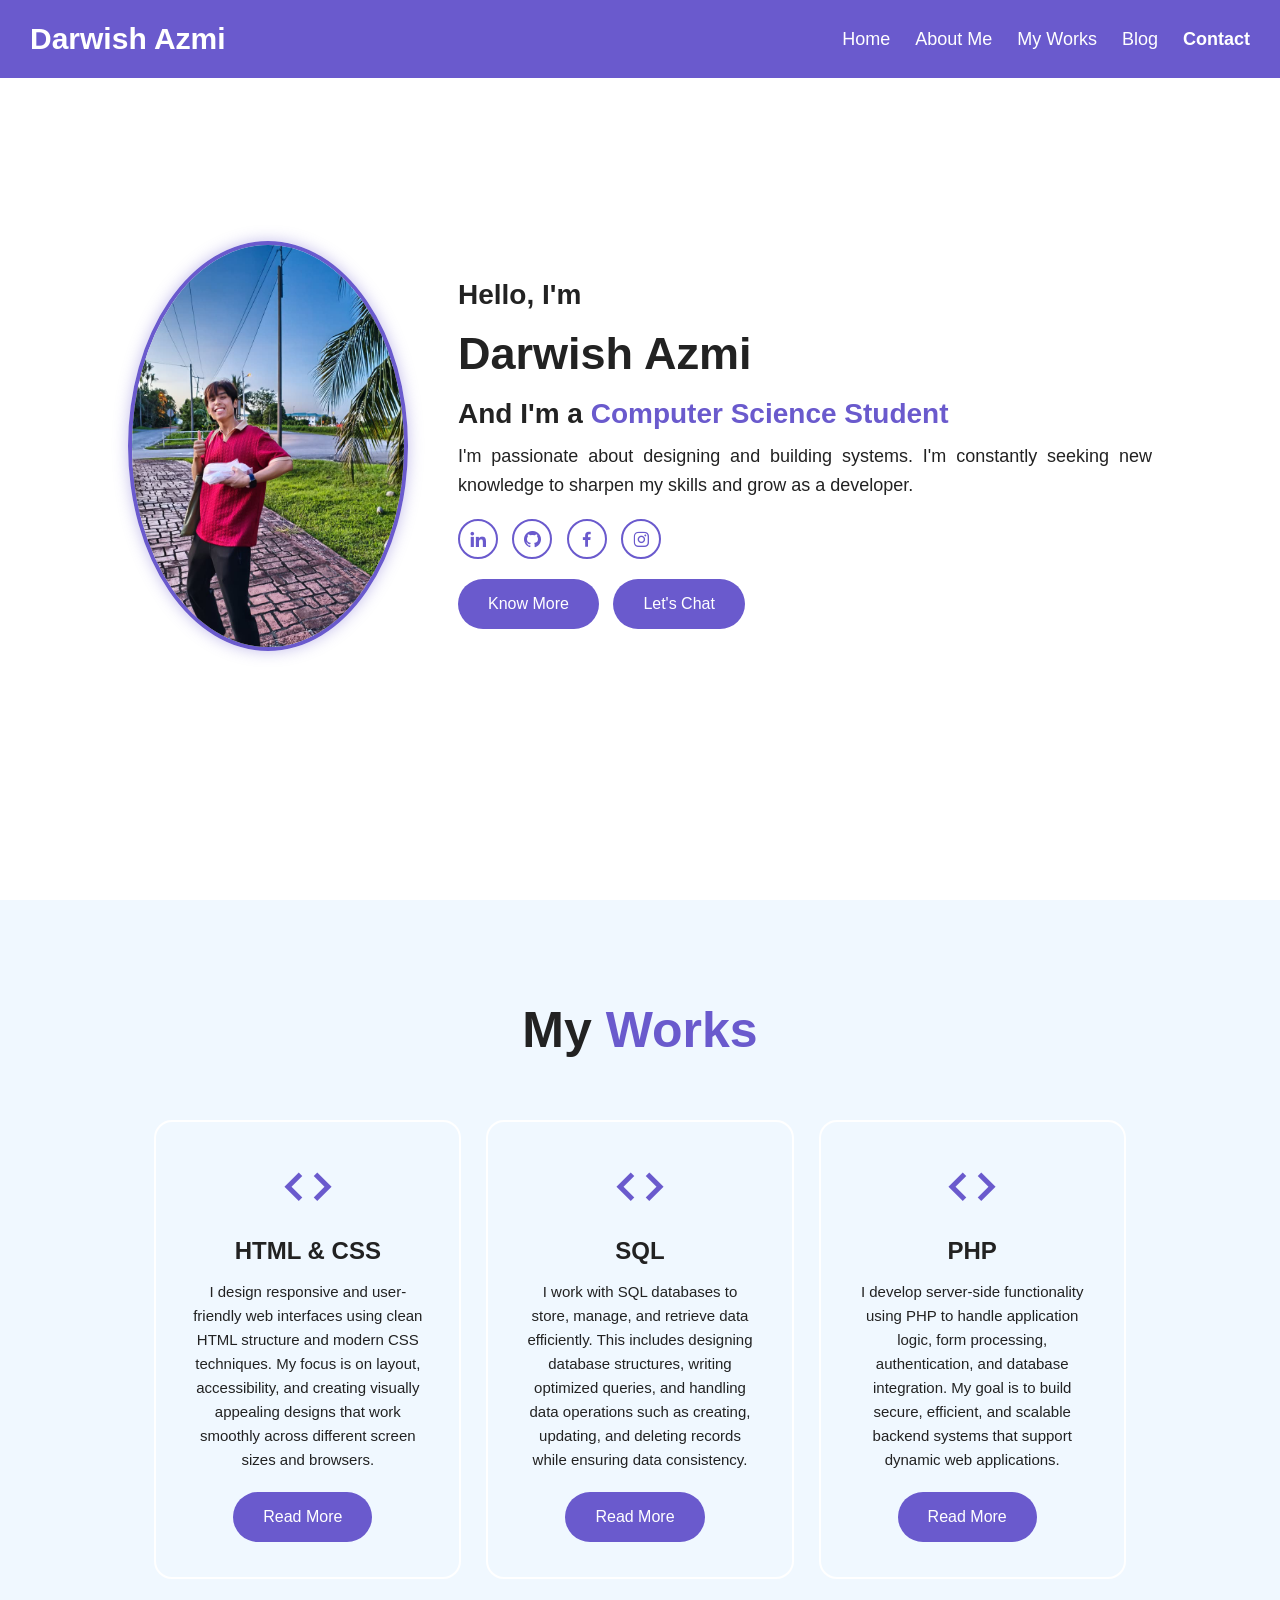
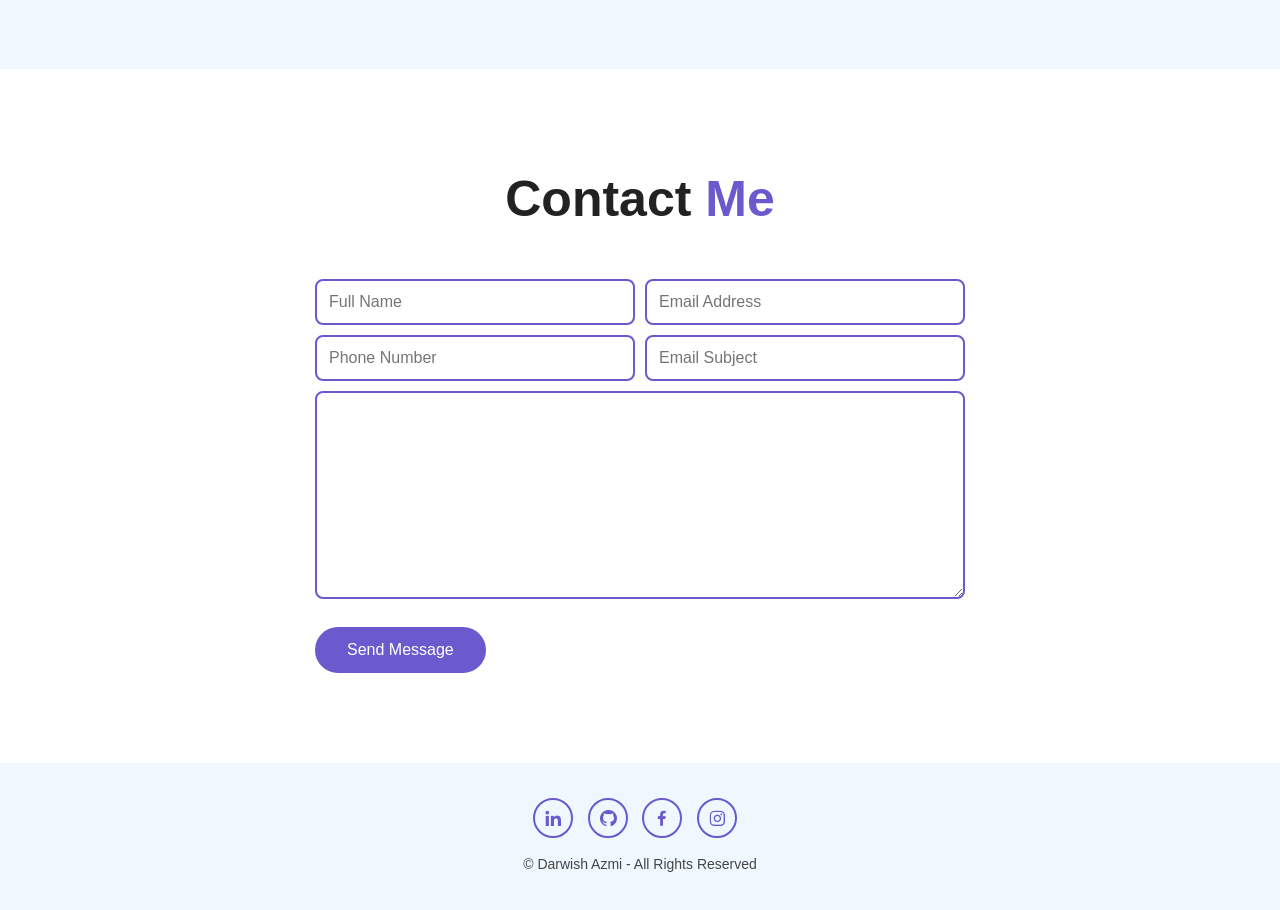
<file: AboutMe/index.html>
<!DOCTYPE html>
<html lang="en">

<head>
    <meta charset="UTF-8">
    <meta name="viewport" content="width=device-width, initial-scale=1.0">
    <link href="https://unpkg.com/boxicons@2.1.4/css/boxicons.min.css" rel="stylesheet">
    <link rel="stylesheet" href="style.css">
    <title> Darwish Azmi - Portfolio</title>
</head>

<body>
    <header class="header">
        <a href="#home" class="logo">Darwish Azmi</a>
        <i class='bx bx-menu' id="menu-icon"></i>
        <nav class="navbar">
            <a href="index.html" class="active">Home</a>
            <div class="dropdown">
                <a href="aboutme.html">About Me</a>
                <div class="dropdown-menu">
                    <a href="aboutme.html#skills">Skills</a>
                    <a href="aboutme.html#experience">Experience</a>
                    <a href="aboutme.html#education">Education</a>
                </div>
            </div>
            <a href="index.html#works">My Works</a>
            <a href="blog.html">Blog</a>
            <a href="index.html#contact">Contact</a>
        </nav>
    </header>
    <section id="home" class="home">
        <div class="home-img">
            <img src="WhatsApp Image 2026-01-18 at 20.19.55 (1).jpeg" widt="300">
        </div>
        <div class="home-content">
            <h3>Hello, I'm</h3>
            <h1>Darwish Azmi</h1>
            <h3>
                And I'm a <span class="sub_header">Computer Science Student</span>
            </h3>
            <p>I'm passionate about designing and building systems. I'm constantly seeking new knowledge to sharpen my
                skills and grow as a developer.
            </p>
            <div class="social-media">
                <a href="https://www.linkedin.com/in/muhd-darwish-3bb5243a2/"><i class='bx bxl-linkedin'></i>
                </a>
                <a href="https://github.com/muhddarwish031-cmd"><i class='bx  bxl-github'></i></a>
                <a href="https://facebook.com/darwish.azmi"><i class='bx bxl-facebook'></i></a>
                <a href="https://www.instagram.com/krz_drwsh"><i class='bx bxl-instagram'></i></a>
            </div>
            <a href="about.html" class="btn">Know More</a>
            <a href="#contact" class="btn">Let's Chat</a>
        </div>
    </section>
    <section id="works" class="works">
        <h2 class="heading">My <span>Works</span> </h2>
        <div class="works-container">
            <div class="works-box">
                <I class='bx bx-code'></i>
                <h3>HTML & CSS</h3>
                <p>I design responsive and user-friendly web interfaces using clean HTML
                    structure and modern CSS techniques. My focus is on layout, accessibility,
                    and creating visually appealing designs that work smoothly across
                    different screen sizes and browsers.
                </p>
                <a href="#" class="btn">Read More</a>
            </div>
            <div class="works-box">
                <I class='bx bx-code'></i>
                <h3>SQL</h3>
                <p>I work with SQL databases to store, manage, and retrieve data efficiently.
                    This includes designing database structures, writing optimized queries,
                    and handling data operations such as creating, updating, and deleting
                    records while ensuring data consistency.
                </p>
                <a href="#" class="btn">Read More</a>
            </div>
            <div class="works-box">
                <I class="bx bx-code"></i>
                <h3>PHP</h3>
                <p>I develop server-side functionality using PHP to handle application logic,
                    form processing, authentication, and database integration. My goal is to
                    build secure, efficient, and scalable backend systems that support dynamic
                    web applications.
                </p>
                <a href="#" class="btn">Read More</a>
            </div>
        </div>
    </section>
    <section id="contact" class="contact">
        <h2 class="heading">Contact <span>Me</span></h2>
        <form action="#">
            <div class="input-box">
                <input type="text" name="name" placeholder="Full Name">
                <input type="email" name="email" placeholder="Email Address">
            </div>
            <div class="input-box">
                <input type="number" name="number" placeholder="Phone Number">
                <input type="text" name="subject" placeholder="Email Subject">
            </div>
            <textarea name="message" id="" cols="30" rows="10" placeholder="Your Message">
            </textarea>
            <input type="submit" value="Send Message" class="btn">
        </form>
    </section>
    <footer class="footer">
        <div class="social">
            <a href="https://www.linkedin.com/in/muhd-darwish-3bb5243a2/"><i class='bx bxl-linkedin'></i></a>
            <a href="https://github.com/muhddarwish031-cmd"><i class='bx  bxl-github'></i></a>
            <a href="https://facebook.com/darwish.azmi"><i class='bx bxl-facebook'></i></a>
            <a href="https://www.instagram.com/krz_drwsh"><i class='bx bxl-instagram'></i></a>
        </div>
        <p class="copyright">
            © Darwish Azmi - All Rights Reserved
        </p>
    </footer>
    <script src = "./script.js"></script> 
</body>
</body>

</html>
</file>
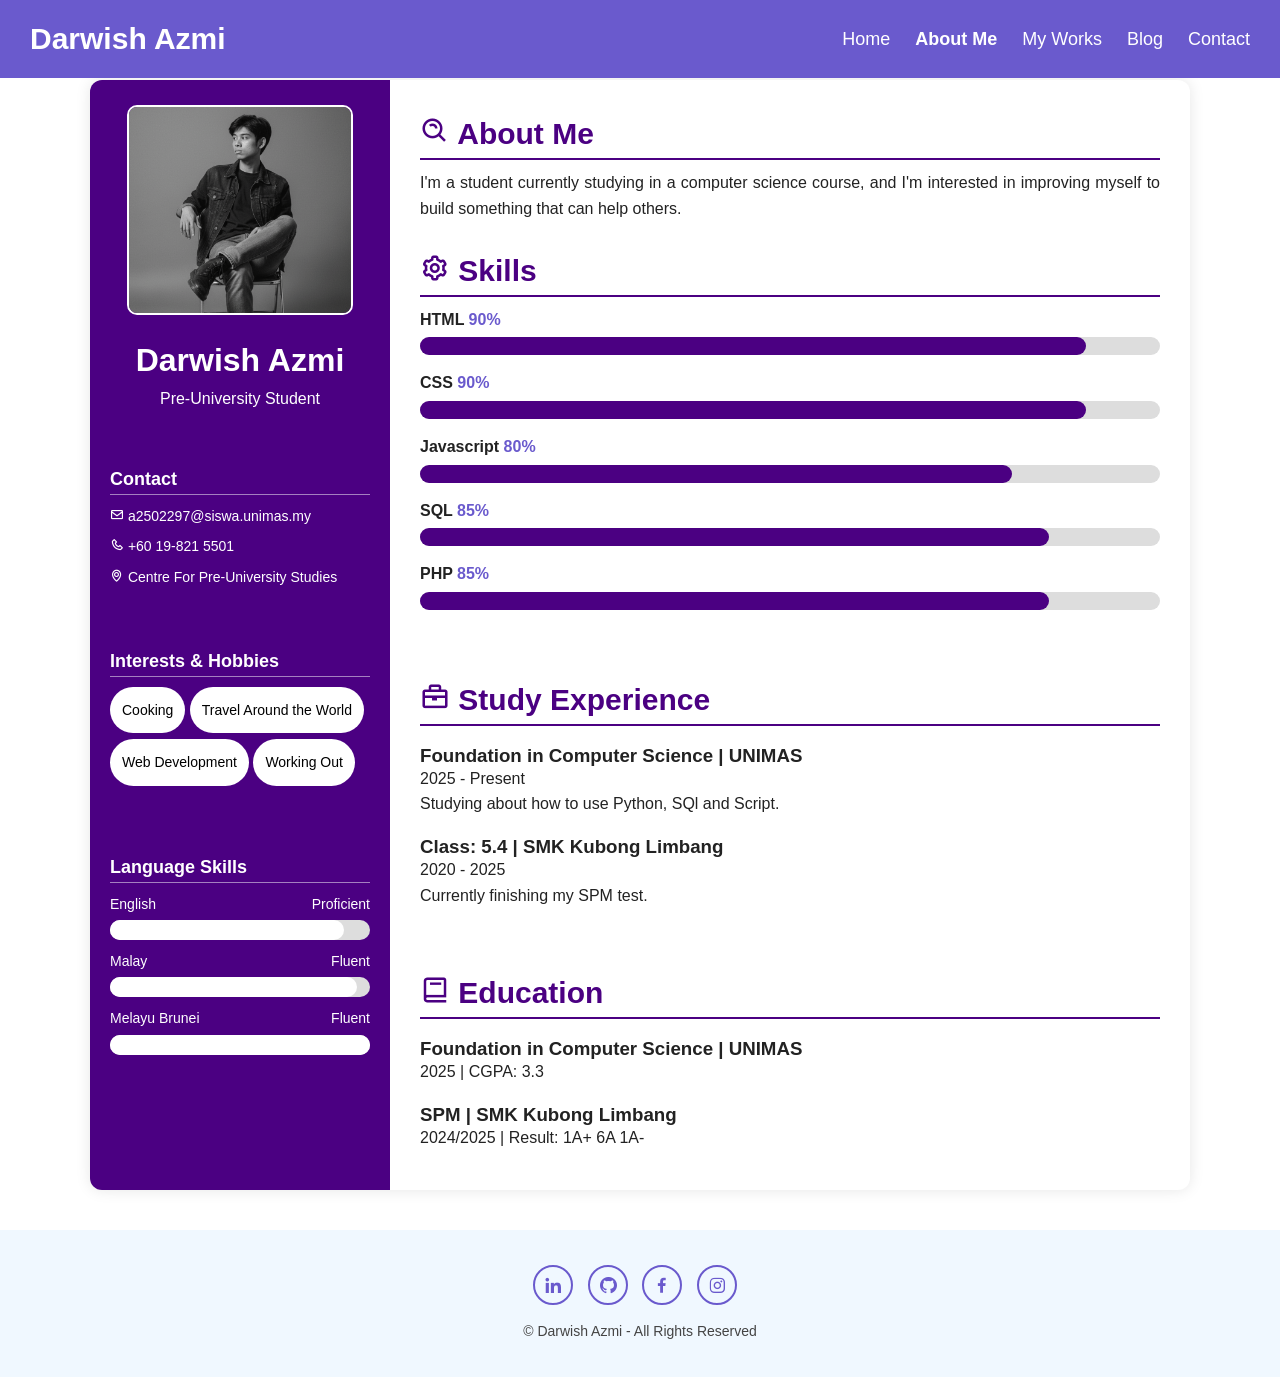
<file: AboutMe/aboutme.html>
<!doctype html>
<html lang="en">

<head>
	<meta charset="UTF-8" />
	<meta name="viewport" content="width=device-width, initial-scale=1.0" />
	<link href="https://unpkg.com/boxicons@2.1.4/css/boxicons.min.css" rel="stylesheet" />
	<link rel="stylesheet" href="style.css">
	<title>Darwish Azmi - Portfolio</title>
</head>

<body>
	<header class="header">
		<a href="#home" class="logo">Darwish Azmi</a>
		<i class="bx bx-menu" id="menu-icon"></i>
		<nav class="navbar">
			<a href="index.html" class="active">Home</a>
			<div class="dropdown">
				<a href="aboutme.html">About Me</a>
				<div class="dropdown-menu">
					<a href="#skills">Skills</a>
					<a href="#experience">Experience</a>
					<a href="#education">Education</a>
				</div>
			</div>
			<a href="index.html#works">My Works</a>
			<a href="blog.html">Blog</a>
			<a href="index.html#contact">Contact</a>
		</nav>
	</header>

	<div class="cv-container">
		<!-- Sidebar -->

		<div class="sidebar">
			<img src="Gemini_Generated_Image_esjr7wesjr7wesjr.png" width="300" />
			<h1>Darwish Azmi</h1>
			<h3>Pre-University Student</h3>
			<br /><br />
			<div class="contact-info">
				<h2>Contact</h2>
				<p><i class="bx bx-envelope"></i> a2502297@siswa.unimas.my</p>
				<p><i class="bx bx-phone"></i> +60 19-821 5501</p>
				<p><i class="bx bx-map"></i> Centre For Pre-University Studies</p>
			</div>
			<br /><br />

			<div class="interest">
				<h2>Interests & Hobbies</h2>
				<ul>
					<li>Cooking</li>
					<li>Travel Around the World</li>
					<li>Web Development</li>
					<li>Working Out</li>
				</ul>
			</div>
			<br /><br />

			<div class="language-sidebar">
				<h2>Language Skills</h2>

				<div class="lang-item">
					<div class="lang-label">
						<span>English</span>
						<span>Proficient</span>
					</div>
					<div class="lang-bar">
						<div class="lang-fill english"></div>
					</div>
				</div>

				<div class="lang-item">
					<div class="lang-label">
						<span>Malay</span>
						<span>Fluent</span>
					</div>
					<div class="lang-bar">
						<div class="lang-fill malay"></div>
					</div>
				</div>

				<div class="lang-item">
					<div class="lang-label">
						<span>Melayu Brunei</span>
						<span>Fluent</span>
					</div>
					<div class="lang-bar">
						<div class="lang-fill melayu brunei"></div>
					</div>
				</div>
			</div>
		</div>


		<!-- Main Content -->
		<div class="main-content">
			<section id="about">
				<h2><i class="bx bx-search-alt"></i> About Me</h2>
				<p>
					I'm a student currently studying in a computer science course, and
					I'm interested in improving myself to build something that can help
					others.
				</p>
			</section>
			<br />

			<section id="skills">
				<h2><i class="bx bx-cog"></i> Skills</h2>

				<div class="skills-bar">
					<div class="skill">
						<div class="skill-label">HTML <span>90%</span></div>
						<div class="skill-bar">
							<div class="skill-fill html"></div>
						</div>
					</div>

					<div class="skill">
						<div class="skill-label">CSS <span>90%</span></div>
						<div class="skill-bar">
							<div class="skill-fill css"></div>
						</div>
					</div>

					<div class="skill">
						<div class="skill-label">Javascript <span>80%</span></div>
						<div class="skill-bar">
							<div class="skill-fill js"></div>
						</div>
					</div>

					<div class="skill">
						<div class="skill-label">SQL <span>85%</span></div>
						<div class="skill-bar">
							<div class="skill-fill sql"></div>
						</div>
					</div>

					<div class="skill">
						<div class="skill-label">PHP <span>85%</span></div>
						<div class="skill-bar">
							<div class="skill-fill php"></div>
						</div>
					</div>
				</div>
			</section>
			<br /><br />

			<section id="experience">
				<h2><i class="bx bx-briefcase"></i> Study Experience</h2>
				<h3>Foundation in Computer Science | UNIMAS</h3>
				<p>2025 - Present</p>
				<p>Studying about how to use Python, SQl and Script.</p>

				<hr />

				<h3>Class: 5.4 | SMK Kubong Limbang</h3>
				<p>2020 - 2025</p>
				<p>Currently finishing my SPM test.</p>
			</section>
			<br /><br />

			<section id="education">
				<h2><i class="bx bx-book"></i> Education</h2>
				<h3>Foundation in Computer Science | UNIMAS</h3>
				<p>2025 | CGPA: 3.3</p>
				<hr>
				<h3>SPM | SMK Kubong Limbang</h3>
				<p>2024/2025 | Result: 1A+ 6A 1A-</p>
			</section>
		</div>
	</div>

	<footer class="footer">
		<div class="social">
			<a href="https://www.linkedin.com/in/muhd-darwish-3bb5243a2/"><i class="bx bxl-linkedin"></i></a>
			<a href="https://github.com/muhddarwish031-cmd"><i class="bx bxl-github"></i></a>
			<a href="https://facebook.com/darwish.azmi"><i class="bx bxl-facebook"></i></a>
			<a href="https://www.instagram.com/krz_drwsh"><i class="bx bxl-instagram"></i></a>
		</div>
		<p class="copyright">© Darwish Azmi - All Rights Reserved</p>
	</footer> 
	<script src = "./script.js"></script>
</body>

</html>
</file>
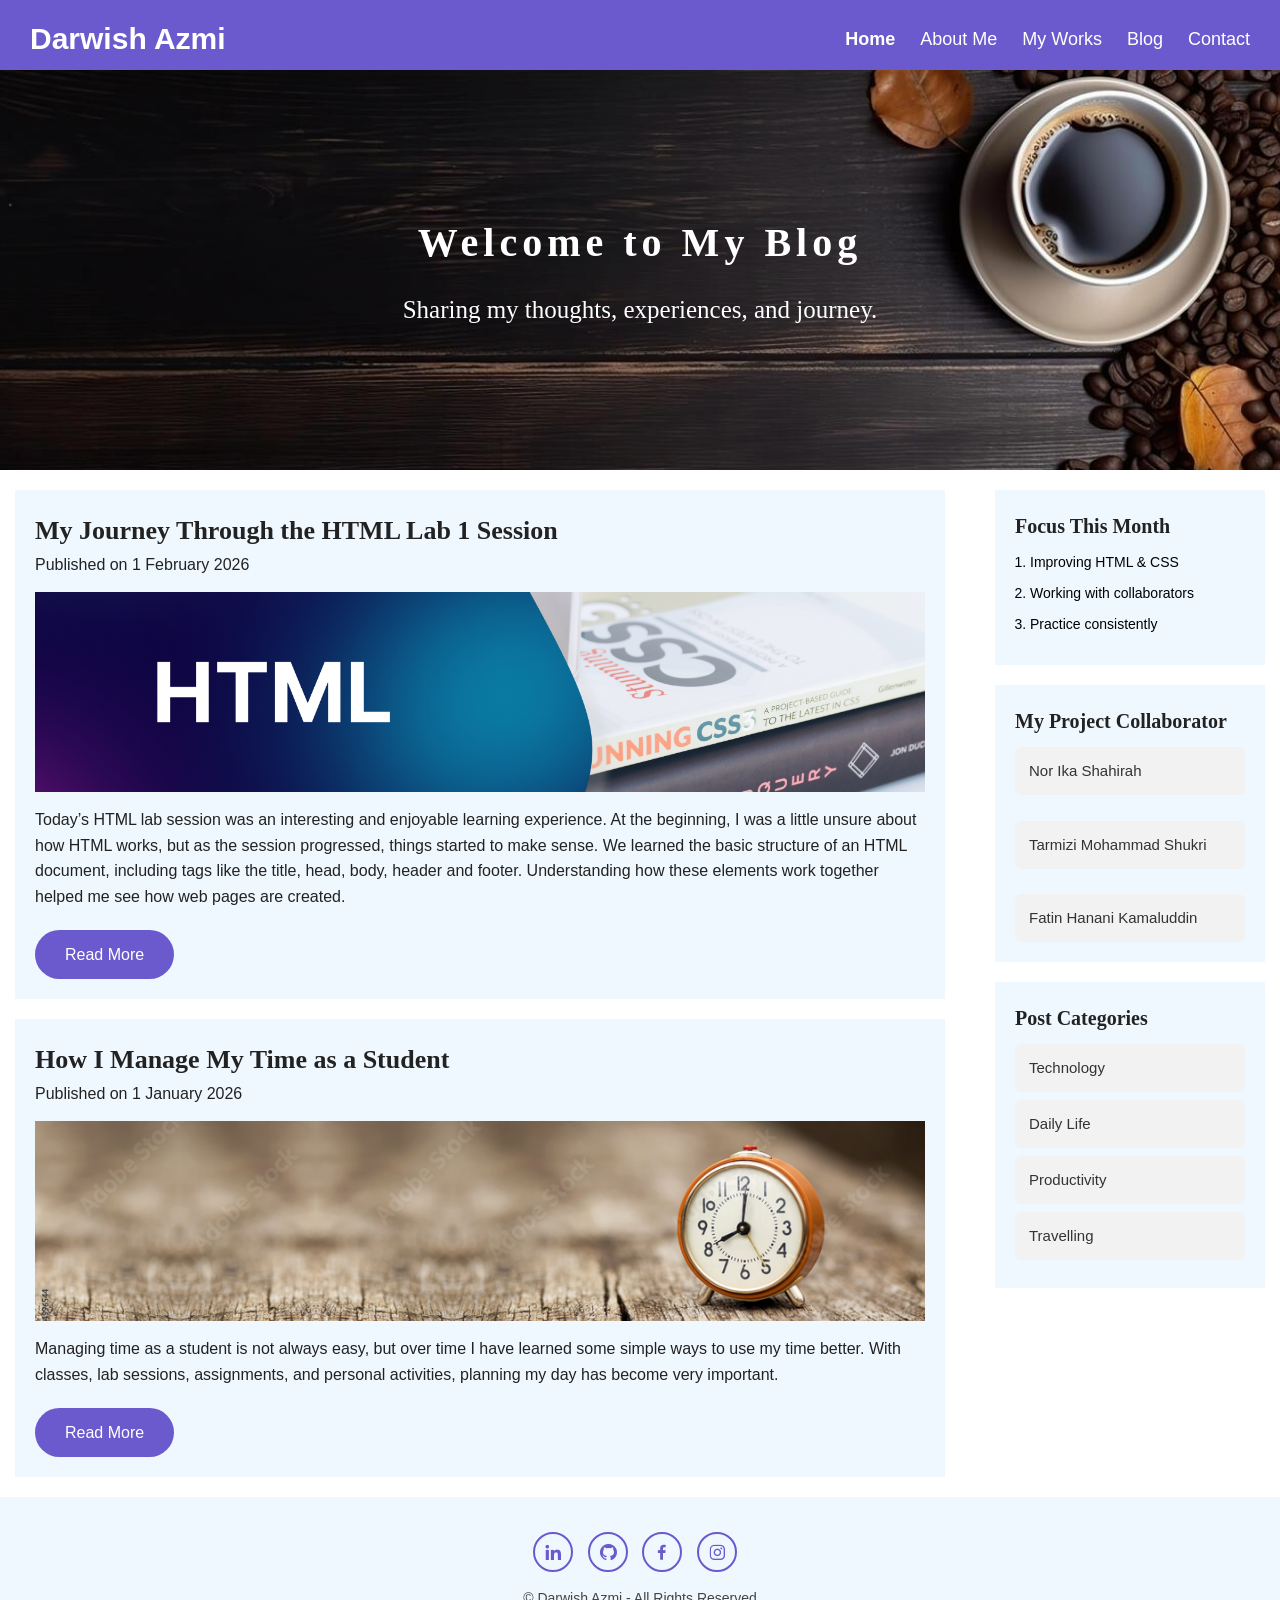
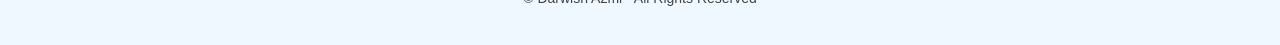
<file: AboutMe/blog.html>
<!DOCTYPE html>
<html lang="en">

<head>
    <meta charset="UTF-8">
    <meta name="viewport" content="width=device-width, initial-scale=1.0">
    <link href='https://unpkg.com/boxicons@2.1.4/css/boxicons.min.css' rel='stylesheet'>
    <link rel="stylesheet" href="style.css" />
    <link rel="stylesheet" href="blog-style.css">
    <title>Darwish Azmi - Portfolio</title>
</head>

<body>
    <header class="header">
        <a href="#home" class="logo">Darwish Azmi</a>
        <i class="bx bx-menu" id="menu-icon"></i>
        <nav class="navbar">
            <a href="index.html" class="active">Home</a>
            <div class="dropdown">
                <a href="aboutme.html">About Me</a>
                <div class="dropdown-menu">
                    <a href="#skills">Skills</a>
                    <a href="#experience">Experience</a>
                    <a href="#education">Education</a>
                </div>
            </div>
            <a href="index.html#works">My Works</a>
            <a href="blog.html">Blog</a>
            <a href="index.html#contact">Contact</a>
        </nav>
    </header>
    <!-- HEADER SECTION WITH HERO IMAGE BANNER-->
    <header class="image-header">
        <img src="coffee_banner.jpg" alt="Banner Hero Image" class="header-hero">
        <h1>Welcome to My Blog</h1>
        <p>Sharing my thoughts, experiences, and journey.</p>
    </header>
    <div class="row">
        <!-- BLOG COLUMN LEFT SIDE-->
        <div class="leftcolumn">
            <div class="card">
                <h2>My Journey Through the HTML Lab 1 Session</h2> <!--TITLE HEADING-->
                <h5>Published on 1 February 2026</h5>
                <div class="left-blog-img">
                    <img src="html.png" alt="Blog image 1">
                </div>
                <p>
                    Today’s HTML lab session was an interesting and enjoyable learning experience.
                    At the beginning, I was a little unsure about how HTML works, but as the session
                    progressed, things started to make sense. We learned the basic structure of an
                    HTML document, including tags like the title, head, body, header and footer.
                    Understanding how these elements work together helped me see how web pages are
                    created.
                </p>
                <a href="post.html" class="btn">Read More</a>
            </div>
            <div class="card">
                <h2>How I Manage My Time as a Student</h2>
                <h5>Published on 1 January 2026</h5>
                <div class="left-blog-img">
                    <img src="jam.jpg" alt="Blog image 2">
                </div>
                <p>
                    Managing time as a student is not always easy, but over time I have learned
                    some simple ways to use my time better. With classes, lab sessions, assignments,
                    and personal activities, planning my day has become very important.
                </p>
                <a href="post.html" class="btn">Read More</a>
            </div>
        </div>

        <!-- BLOG CONTENT RIGHT SIDE -->
        <div class="rightcolumn">
            <div class="card">
                <h3>Focus This Month</h3>
                <ol class="focus-list">
                    <li>Improving HTML & CSS</li>
                    <li>Working with collaborators</li>
                    <li>Practice consistently</li>
                </ol>
            </div>
    
            <div class="card">
                <h3>My Project Collaborator</h3>
                <div class="collaborator">
                    <a href="https://expert.unimas.my/profile/3035">Nor Ika Shahirah</a>
                </div><br>
    
                <div class="collaborator">
                    <a href="https://expert.unimas.my/profile/2826">Tarmizi Mohammad Shukri</a>
                </div><br>
    
                <div class="collaborator">
                    <a href="https://expert.unimas.my/profile/3051">Fatin Hanani Kamaluddin</a>
                </div>
            </div>
            <div class="card">
                <h3>Post Categories</h3>
                <div class="post-category">
                    <ul class="category-list">
                        <li><a href="#">Technology</a></li>
                        <li><a href="#">Daily Life</a></li>
                        <li><a href="#">Productivity</a></li>
                        <li><a href="#">Travelling</a></li>
                    </ul>
                </div>
            </div>
        </div>
    </div>
    <footer class="footer">
        <div class="social">
            <a href="https://www.linkedin.com/in/muhd-darwish-3bb5243a2/"><i class="bx bxl-linkedin"></i></a>
            <a href="https://github.com/muhddarwish031-cmd"><i class="bx bxl-github"></i></a>
            <a href="https://facebook.com/darwish.azmi"><i class="bx bxl-facebook"></i></a>
            <a href="https://www.instagram.com/krz_drwsh"><i class="bx bxl-instagram"></i></a>
        </div>
        <p class="copyright">© Darwish Azmi - All Rights Reserved</p>
    </footer>
    
     <script src = "./script.js"></script>
</body>

</html>
</file>
<file: AboutMe/style.css>
/* Style all elements on the webpages*/
* {
    /* Removes default space outside elements (browser default margins)*/
    margin: 0;

    /* Removes default space inside elements (browser default padding) */
    padding: 0;

    /* Changes box-sizing so that width and height include padding and border */
    box-sizing: border-box;

    /* Removes underlines from links (<a>) by default */
    text-decoration: none;

    /* Sets default font for the webpages to Arial, with sans-serif as fallback */
    font-family: Arial, sans-serif;
}

/* Style the body */
body {
    /* Sets the background color of the whole page to white */
    background-color: #ffffff;

    /* Sets the default text color to dark gray */
    color: #222;

    /* Increases space between lines of text to improves readability */
    line-height: 1.6;
}

/* Style span text color */
span {
    /* purple text */
    color: #6A5ACD;
}

/* Style header container */
.header {
    /* Use flexbox to arrange child elements (logo and nav) in a row */
    display: flex;

    /* Push the first item (logo) to the left and the last item (menu) to the right */
    justify-content: space-between;

    /* Vertically center items inside the header for neat alignment */
    align-items: center;

    /* Add space inside the header: 15px top/bottom, 30px left/right */
    padding: 15px 30px;

    /* Set the header background to purple */
    background-color: #6A5ACD;

    /* Keep the header fixed at the top of the page even when scrolling */
    position: fixed;

    /* Attach header to the very top of the viewport. */
    top: 0;

    /* Start header from the very left edge. */
    left: 0;

    /* Make the header span the full width of the viewport. */
    width: 100%;
}

/* Style logo */
.header .logo {
    /* Make logo text white to contrast with purple background. */
    color: #ffffff;

    /* Make logo larger than normal text for emphasis. */
    font-size: 30px;

    /* Make logo text bold to stand out. */
    font-weight: bold;

    /* Remove underline from logo if it's a link (<a>). */
    text-decoration: none;
}

/* Style navigation links */
.header .navbar {
    /* Arrange navigation links horizontally in a row. */
    display: flex;

    /* Vertically center links in the nav bar. */
    align-items: center;

    /* Add 25px space between each navigation link. */
    gap: 25px;
}

.header .navbar a {
    /* Make links white to be visible on purple background. */
    color: #ffffff;

    /* Set a readable font size for links. */
    font-size: 18px;

    /* Remove default underline from links. */
    text-decoration: none;
}

.header .navbar a.active {
    /* Highlight the current/active page link by making it bold. */
    font-weight: bold;
}

/* Style dropdown container */
.header .dropdown {
    /* Allows the dropdown menu to position itself relative to the parent. */
    position: relative;
}

/* Style dropdown menu */
.header .dropdown-menu {
    /* Hide the dropdown menu initially. */
    display: none;

    /* Position menu relative to parent, so it appears below the dropdown link. */
    position: absolute;

    /* Place menu directly below the parent element. */
    top: 100%;

    /* Align menu to the left edge of the parent. */
    left: 0;

    /* Use the same purple background as header for consistency. */
    background-color: #6A5ACD;

    /* Ensure dropdown menu has a minimum width to accommodate links. */
    min-width: 150px;

    /* Stack links vertically inside the dropdown. */
    flex-direction: column;
}

/* Show dropdown menu on hover */
.header .dropdown:hover .dropdown-menu {
    /* Show dropdown menu when user hovers over the dropdown container. */
    display: flex;
}

/* Style dropdown links */
.header .dropdown-menu a {
    /* Add space around link text 10px top/bottom, 15px left/right */
    padding: 10px 15px;

    /* Set link text color to white. */
    color: #fff;

    /* Remove underline from dropdown links. */
    text-decoration: none;
}

/* Change dropdown link on hover */
.header .dropdown-menu a:hover {
    /* Change background to white when hovering over a dropdown link. */
    background-color: #fff;
    /* Change text to black for contrast on white background. */
    color: black;
}

/* Style home section container */
.home {
    /* Make the section fill the full screen height */
    min-height: 100vh;

    /* Add space inside the section: 90px top/bottom, 10% left/right */
    padding: 90px 10%;

    /* Place image and content side by side */
    display: flex;

    /* Center items vertically */
    align-items: center;

    /* Add space between image and text */
    gap: 50px;
}

/* Style home image */
.home-img img {
    /* Set image width */
    width: 280px;

    /* Set image height */
    height: 410px;

    /* Make the image round or oval */
    border-radius: 50%;

    /* Add purple border */
    border: 4px solid #6A5ACD;

    /* Add shadow to the image*/
    box-shadow: 0 0 15px rgba(106, 90, 205, 0.4);
}

/* Style home main heading */
.home-content h1 {
    font-size: 45px;
    /* Make heading text big */
    font-weight: bold;
    /* Make heading text thick */
}

/* Style home subheading */
.home-content h3 {
    font-size: 28px;
    /* Make subheading medium size */
    margin-top: 2px;
    /* Add small space above the text */
}

/* Style home paragraph */
.home-content p {
    font-size: 18px;
    /* Set paragraph text size */
    margin-top: 5px;
    /* Add space above paragraph */
    text-align: justify;
    /* Align text on both left and right sides */
}

/* Style social media container */
.social-media {
    margin-top: 20px;
    /* Add space above social icons */
}

/* Style social media icons */
.social-media a {
    display: inline-block;
    /* Let icons have width and height */
    width: 40px;
    /* Set width */
    height: 40px;
    /* Set height */
    line-height: 40px;
    /* Center icon vertically */
    text-align: center;
    /* Center icon horizontally */
    border-radius: 50%;
    /* Make icon round */
    border: 2px solid #6A5ACD;
    /* Add purple border */
    color: #6A5ACD;
    /* Set icon color to purple */
    font-size: 20px;
    /* Set icon size */
    margin-right: 10px;
    /* Add space between icons */
    text-decoration: none;
    /* Remove underline */
}

/* Social media icons hover effect */
.social-media a:hover {
    background-color: #6A5ACD;
    /* Change background to purple when hover */
    color: #fff;
    /* Change icon color to white when hover */
}

/* Style buttons */
.btn {
    background-color: #6A5ACD;
    /* Set button color to purple */
    color: #ffffff;
    /* Set button text color to white */
    padding: 12px 30px;
    /* Add space inside button */
    border-radius: 25px;
    /* Make button corners round */
    margin-top: 20px;
    /* Add space above button */
    margin-right: 10px;
    /* Add space to the right of button */
    display: inline-block;
    /* Let button have width and height */
    font-size: 16px;
    /* Set button text size */
}

/* Button hover effect */
.btn:hover {
    background-color: #483D8B;
    /* Make button darker when hover */
    font-weight: bold;
    /* Make button text thicker when hover */
}

/* Works Section */
.works {
    background-color: #F0F8FF;
    /* Light blue background */
    padding: 90px 10%;
    /* Add space inside section 90px top/bottom 10% left/right */
}

/* Works section heading */
.heading {
    text-align: center;
    /* Center text */
    font-size: 50px;
    /* Large text size */
    margin-bottom: 50px;
    /* Space below heading */
}

/* Container for all work boxes */
.works-container {
    display: flex;
    /* Place boxes side by side */
    gap: 25px;
    /* Space between boxes */
    justify-content: center;
    /* Center boxes */
}

/* Individual work box */
.works-box {
    background-color: #F0F8FF;
    /* Light blue background */
    border: 2px solid #ffffff;
    /* White border */
    border-radius: 18px;
    /* Rounded corners */
    padding: 35px;
    /* Space inside box */
    width: 30%;
    /* Box width */
    text-align: center;
    /* Center text inside box */
}

/* Hover effect for work box */
.works-box:hover {
    border-color: #6A5ACD;
    /* Change border to purple */
}

.works-box i {
    font-size: 60px;
    /* Icon size */
    color: #6A5ACD;
    /* Purple icon */
    margin-bottom: 15px;
    /* Space below icon */
}

.works-box h3 {
    font-size: 24px;
    /* Heading text size */
    margin-bottom: 10px;
    /* Space below heading */
}

.works-box p {
    font-size: 15px;
    /* Paragraph text size */
}

/* Contact Section */
.contact {
    padding: 90px 10%;
    /* Add space inside section */
}

.contact h2 {
    margin-bottom: 30px;
    /* Space below heading */
}

/* Form container */
.contact form {
    max-width: 650px;
    /* Limit form width */
    margin: auto;
    /* Center form */
}

/* Group two input boxes side by side */
.input-box {
    display: flex;
    /* Place inputs in a row */
    gap: 10px;
    /* Space between inputs */
}


.input-box input {
    width: 50%;
    /* Each input half width */
}

/* Style input and textarea */
input,
textarea {
    padding: 12px;
    /* Space inside */
    margin-top: 10px;
    /* Space above */
    border: 2px solid #6A5ACD;
    /* Purple border */
    font-size: 16px;
    /* Text size */
    border-radius: 8px;
    /* Rounded corners */
}

/* Textarea full width */
textarea {
    width: 100%;
    /* Fill container */
}

/* Footer */
.footer {
    background-color: #F0F8FF;
    /* Light blue background */
    padding: 35px;
    /* Space inside */
    text-align: center;
    /* Center text */
}

.footer .social a {
    display: inline-block;
    /* Let icons have width and height */
    width: 40px;
    /* Set width */
    height: 40px;
    /* Set height */
    line-height: 40px;
    /* Center icon vertically */
    text-align: center;
    /* Center icon horizontally */
    border-radius: 50%;
    /* Make icon round */
    border: 2px solid #6A5ACD;
    /* Add purple border */
    color: #6A5ACD;
    /* Set icon color to purple */
    font-size: 20px;
    /* Set icon size */
    margin-right: 10px;
    /* Add space between icons */
    text-decoration: none;
    /* Remove underline */
}

/* Footer icons hover effect */
.footer .social a:hover {
    background-color: #6A5ACD;
    /* Change background to purple when hover */
    color: #fff;
    /* Change icon color to white when hover */
}

.footer .copyright {
    margin-top: 15px;
    /* space above */
    font-size: 14px;
    /* small text */
    color: #444;
    /* gray text */
}

.cv-container {
    width: 1100px;
    /* container width */
    background-color: #ffffff;
    /* white background */
    margin: 80px auto 40px;
    /* put 80px space above, center element  
                                           horizontally, add 40px space below */
    border-radius: 12px;
    /* rounded corners */
    box-shadow: 0 0 15px rgba(0, 0, 0, 0.1);
    /* shadow effect */
}

.sidebar {
    width: 300px;
    /* sidebar width */
    height: 1110px;
    /* sidebar height */
    background-color: #4b0082;
    /* purple background */
    color: white;
    /* text white */
    padding: 25px 20px;
    /* add 25px space inside on top & bottom, 20px space  
                                      inside on left & right */
    float: left;
    /* float sidebar left of content */
    border-top-left-radius: 12px;
    /* round top left corner */
    border-bottom-left-radius: 12px;
    /* round bottom left corner */
}

.sidebar img {
    width: auto;
    /* profile image width */
    height: 210px;
    /* profile image height */
    border: 2px solid white;
    /* white border */
    border-radius: 10px;
    /* rounded corners */
    margin: 0 auto 20px;
    /* put 0px space above, center image horizontally, add 20px  
                                  space below*/
    display: block;
    /* make block element */
}

.sidebar h1 {
    font-size: 32px;
    /* heading size */
    text-align: center;
    /* center heading */
}

.sidebar h3 {
    font-size: 16px;
    /* smaller heading */
    font-weight: normal;
    /* not bold */
    text-align: center;
    /* center text */
    margin-bottom: 2px;
    /* small space below */
}

.sidebar h2 {
    font-size: 18px;
    /* subheading size */
    border-bottom: 1px solid rgba(255, 255, 255, 0.5);
    /* underline */
    margin-bottom: 10px;
    /* space below */
}

.contact-info p {
    font-size: 14px;
    /* text size */
    margin-bottom: 8px;
    /* space below */
}

.interest ul {
    list-style-type: none;
    /* remove bullets */
    margin: 5px 0;
    /* space top/bottom */
}

.interest ul li {
    background-color: #ffffff;
    /* white background */
    color: black;
    /* text color black */
    font-size: 14px;
    /* text size */
    padding: 12px;
    /* space inside item */
    margin-bottom: 6px;
    /* space below item */
    border-radius: 40px;
    /* pill shape */
    text-align: center;
    /* center text */
    display: inline-block;
    /* allow width/height */
}

.language-sidebar {
    margin-top: 5px;
    /* space above language section */
}

.language-sidebar .lang-label {
    display: flex;
    /* place name and percentage in row */
    justify-content: space-between;
    /* left and right align */
    margin-bottom: 5px;
    /* space below */
}

.lang-label span {
    color: white;
    /* white text */
    font-size: 14px;
    /* text size */
}

.lang-bar {
    width: 100%;
    /* full width bar */
    height: 20px;
    /* bar height */
    background-color: #ddd;
    /* gray background */
    border-radius: 10px;
    /* round edges */
    margin-bottom: 10px;
    /* space below */
}

.lang-fill {
    height: 20px;
    /* same height as bar */
    background-color: white;
    /* fill color */
    border-radius: 10px;
    /* round edges */
}

.lang-fill.english {
    width: 90%;
}

/* fill 90% for English */
.lang-fill.malay {
    width: 95%;
}

/* fill 95% for Malay */
.lang-fill.melayu_brunei {
    width: 95%;
}

/* fill 95% for Melayu Brunei */
/*Styling the main content container */
.main-content {
    margin-left: 300px;
    /* leave space for sidebar */
    padding: 30px;
    /* space inside content */
    height: 1110px;
}

/*Styling the main content text */
.main-content h2 {
    color: #4b0082;
    /* purple heading */
    font-size: 30px;
    /* heading size */
    border-bottom: 2px solid #4b0082;
    /* add underline/border at the bottom of heading */
    margin-bottom: 10px;
    /* space below heading */
}

#about p {
    font-size: 16px;
    /* paragraph size */
    text-align: justify;
    /* makes text stretch so that it aligns evenly on both the  
                                 left and right sides */
}

#experience h3,
#education h3 {
    margin-top: 15px;
    /* space above subheading */
    margin-bottom: 5px;
    /* space below subheading */
}

#experience p,
#education p {
    margin-bottom: 10px;
    /* space below paragraph */
    margin-top: -10px;
    /* reduce space above paragraph */
}

#experience hr,
#education hr {
    display: none;
    /* hide horizontal line */
}

/*Styling the skills level bar */
.skill-label {
    font-weight: bold;
    /* bold text for skill label */
    margin-bottom: 5px;
    /* space below label */
}

.skill-bar {
    width: 100%;
    /* full width bar */
    height: 18px;
    /* bar height */
    background-color: #ddd;
    /* gray background */
    margin-bottom: 15px;
    /* space below bar */
    border-radius: 10px;
    /* round edges */
}

.skill-fill {
    height: 18px;
    /* fill same height */
    background-color: #4b0082;
    /* purple fill */
    border-radius: 10px;
    /* round edges */
}

.skill-fill.html {
    width: 90%;
}

/* html skill fill */
.skill-fill.css {
    width: 90%;
}

/* css skill fill */
.skill-fill.js {
    width: 80%;
}

/* js skill fill */
.skill-fill.sql {
    width: 85%;
}

/* sql skill fill */
.skill-fill.php {
    width: 85%;
}

/* php skill fill */

/* Hide menu icon on large screens */
#menu-icon {
    font-size: 30px;
    /* hidden by default */
    color: white;
    cursor: pointer;
    display: none;
}

/* Responsive for screens 768px and below */
@media screen and (max-width: 768px) {

    #menu-icon {
        display: block;
        /* show icon on small screens */
    }

    .navbar {
        max-height: 0;
        /* collapse menu */
        overflow: hidden;
        /* hide content */
        flex-direction: column;
        gap: 15px;
        background-color: #6A5ACD;
        position: absolute;
        top: 60px;
        right: 0;
        width: 200px;
        padding: 0 15px;
        /* only horizontal padding */
        border-radius: 8px;
        transition: max-height 0.3s ease;
        /* smooth animation */
        z-index: 1000;
    }

    /* Show menu when active */
    .navbar.active {
        max-height: 500px;
        /* enough to show all menu items */
        padding: 15px;
        /* add vertical padding when open */
    }

    /* Make dropdowns work inside mobile navbar */
    .navbar .dropdown-menu {
        position: static;
        display: none;
    }

    .navbar .dropdown:hover .dropdown-menu {
        display: flex;
        flex-direction: column;
    }
}
</file>
<file: AboutMe/blog-style.css>
/* ============================= */
/* Blog Hero Image Header        */
/* ============================= */

/* Hero Container */
.image-header {
    display: flex;
    /* Turns this section into a flex container so items can be aligned easily */

    flex-direction: column;
    /* Puts the title and subtitle in a vertical line (top to bottom) */

    justify-content: center;
    /* Moves the title and subtitle to the middle vertically */

    align-items: center;
    /* Moves the title and subtitle to the middle horizontally */

    position: relative;
    /* Makes this box the reference point for absolutely positioned elements */

    color: white;
    /* Makes all text inside this section white */

    height: 400px;

    /* Sets the height of the hero area to 400 pixels */

    width: 100%;
    /* Makes the hero area stretch across the whole screen */

    background: #2c3e50;
    /* Shows a dark background color if the image does not load */

    overflow: hidden;
    /* Hides any part of the image that goes outside this box */

    margin-top: 70px;
    /* Pushes the hero down so it does not hide under the fixed header */
}

/* Background hero image */
.header-hero {
    position: absolute;
    /* Removes the image from normal layout so it can float inside the hero */

    top: 0;
    /* Moves the image to the top of the hero */

    left: 0;
    /* Moves the image to the left of the hero */

    width: 100%;
    /* Makes the image stretch to full width */

    height: 100%;
    /* Makes the image stretch to full height */

    object-fit: cover;
    /* Makes the image fill the area and crops extra parts */

    pointer-events: none;
    /* Allows user to click text instead of the image */
}

/* Hero title */
.image-header h1 {
    position: relative;
    /* Keeps the title on top of the image */

    font-size: 40px;
    /* Makes the title text big */

    font-weight: bold;
    /* Makes the title text thick */

    font-family: Playfair Display;
    /* Uses a decorative font for the title */

    letter-spacing: 5px;

    /* Adds space between each letter */

    margin-bottom: 15px;
    /* Adds space between the title and the subtitle */
}

/* Hero subtitle */
.image-header p {
    position: relative;
    /* Keeps the subtitle on top of the image */

    font-size: 25px;
    /* Makes the subtitle slightly big */

    font-weight: normal;
    /* Keeps the subtitle not bold */

    font-family: "Lucida Handwriting", cursive;
    /* Uses a handwriting style font */

    margin-top: 0;
    /* Removes extra space above the subtitle */
}

/* ============================= */
/* Blog Layout Columns           */
/* ============================= */

.leftcolumn {
    float: left;
    /* Moves this column to the left side */

    width: 75%;
    /* Makes this column take 75% of the page width */
}

.rightcolumn {
    float: left;
    /* Places this column next to the left column */

    width: 25%;
    /* Makes this column take 25% of the page width */

    padding-left: 20px;
    /* Adds space between the two columns */
}

.row:after {
    content: "";
    /* Creates an invisible element */

    display: table;
    /* Makes the invisible element behave like a block */

    clear: both;
    /* Forces the parent to wrap around the floated columns */
}

/* ============================= */
/* Left Blog Image               */
/* ============================= */

.left-blog-img {
    height: 200px;
    /* Sets a fixed height for the blog image box */

    overflow: hidden;
    /* Cuts off any part of the image that is too tall */

    margin-bottom: 15px;
    /* Adds space below the image */
}

.left-blog-img img {
    width: 100%;
    /* Makes the image fill the box width */

    height: 100%;
    /* Makes the image fill the box height */

    object-fit: cover;
    /* Crops the image so it fills the box nicely */
}

/* ============================= */
/* Card Style (Articles)         */
/* ============================= */
.card {
    background-color: #F0F8FF;
    /* Gives the card a light blue background */
    padding: 20px;
    /* Adds space inside the card */
    margin-top: 20px;
    margin-left: 15px;
    margin-right: 15px;
    margin-bottom: 20px;
    /* Adds space around the card */
}

/* Card title */
.leftcolumn .card h2 {
    font-size: 26px;
    /* Makes the article title large */
    font-weight: bold;
    /* Makes the title bold */
    font-family: Playfair Display;
    /* Uses a stylish font */
}

/* Card date */
.leftcolumn .card h5 {
    font-size: 20px;
    /* Makes the date medium size */
    font-weight: normal;

    /* Keeps the date not bold */
    /* Card paragraph */
    .leftcolumn .card p {
        font-family: Playfair Display;
        /* Uses same font as title */
        margin-bottom: 15px;
        /* Adds space below the date */
    }

    font-size: 16px;
    /* Normal reading text size */

    font-weight: normal;
    /* Normal text thickness */

    font-family: sans-serif;
    /* Uses clean simple font */

    text-align: justify;
    /* Makes both left and right edges straight */

    margin-bottom: 15px;
    /* Adds space between paragraphs */
}

/* Sidebar card title */
.rightcolumn .card h3 {
    font-size: 20px;
    /* Medium heading size */

    font-weight: bold;
    /* Makes heading bold */

    font-family: Playfair Display;
    /* Uses decorative font */

    margin-bottom: 10px;
    /* Adds space below heading */
}

/* ============================= */
/* Focus List                    */
/* ============================= */

.focus-list {
    counter-reset: list-counter;
    /* Resets custom list numbering */

    padding-left: 15px;
    /* Moves list slightly to the right */

    font-family: sans-serif;
    /* Uses clean simple font */

    font-size: 14px;
    /* Makes text smaller */

    color: #000;
    /* Makes text black */
}

.focus-list li {
    margin-bottom: 10px;
    /* Adds space between list items */

    line-height: 1.5;
    /* Adds vertical space for easier reading */
}

/* ============================= */
/* Collaborator Links            */
/* ============================= */

.collaborator a {
    display: block;
    /* Makes the link behave like a button */

    font-size: 15px;
    /* Medium text size */

    color: #333;
    /* Dark gray text */

    text-decoration: none;
    /* Removes underline */

    background-color: #f2f2f2;
    /* Light gray background */

    padding: 12px 14px;
    /* Adds space inside the button */

    border-radius: 6px;
    /* Rounds the corners */

    width: 100%;
    /* Makes button full width */
}

.collaborator a:hover {
    background-color: #6A5ACD;
    /* Changes background color when mouse is over */
    color: #fff;
    /* Changes text to white on hover */
}

.collaborator a:hover {
    background-color: #6A5ACD;
    /* Changes background color when mouse is over */
    color: #fff;
    /* Changes text to white on hover */
}

/* ============================= */
/* Category List                 */
/* ============================= */
.category-list {
    list-style-type: none;
    /* Removes bullet points */
}

.category-list a {
    display: block;
    /* Makes each category look like a button */
    font-size: 15px;
    /* Medium text size */
    color: #333;
    /* Dark text color */
    text-decoration: none;
    /* Removes underline */

    background-color: #f2f2f2;
    /* Light background */

    padding: 12px 14px;
    /* Adds inner space */

    border-radius: 6px;
    /* Rounded edges */

    width: 100%;
    /* Full width buttons */

    margin-bottom: 8px;
    /* Space between buttons */

    transition: background-color 0.3s, color 0.3s;
    /* Makes hover smooth */
}

.category-list a:hover {
    background-color: #6A5ACD;
    /* Purple background on hover */

    color: #fff;
    /* White text on hover */
}

/* ============================= */
/* Post Container                */
/* ============================= */
.post-container {
    display: flex;
    /* Turns container into flex layout */

    flex-direction: column;
    /* Stacks items vertically */

    align-items: center;
    /* Centers content horizontally */

    max-width: 1000px;
    /* Limits how wide content can be */

    margin: 100px auto 48px;
    /* Centers container and adds space around it */

    background: #fff;
    /* White background */

    border-radius: 8px;
    /* Rounded corners */

    overflow: hidden;
    /* Hides content that goes outside */

    box-shadow: 0 0 15px rgba(0, 0, 0, 0.1);
    /* Adds soft shadow */

    font-family: "Montserrat", sans-serif;
    /* Uses modern font */

    color: #333;
    /* Dark text color */

    padding: 32px;
    /* Adds space inside container */
}

/* ============================= */
/* Article Section               */
/* ============================= */
.article {
    width: 100%;
    /* Makes article take full container width */
}

.article .post {
    padding: 32px;
    /* Adds space inside the post */
}

.article .post h1 {
    margin-bottom: 12px;
    /* Adds space below main heading */
    font-size: 40px;
    /* Makes main heading big */
    font-weight: bold;
    /* Makes heading thick */
    font-family: Playfair Display;
    /* Decorative font */
}

.article .post h4 {
    margin-bottom: 12px;
    /* Adds space below sub heading */
    color: gray;
    /* Makes text gray */
    font-weight: 400;
    /* Medium thickness */
    font-size: 18px;
    /* Medium text size */
}


/* Keeps original image ratio */
.post-image {
    width: 100%;
    /* Makes image full width */

    height: auto;

    border-radius: 15px;
    /* Rounds image corners */

    margin-bottom: 24px;
    /* Adds space below image */

    box-shadow: 0 0 10px rgba(0, 0, 0, 0.1);
    /* Adds shadow to image */

    object-fit: cover;
    /* Scales image nicely */
}

.article .post-content p {
    margin-bottom: 24px;
    /* Adds space between paragraphs */

    line-height: 1.6;
    /* Increases line spacing */

    text-align: justify;
    /* Aligns both edges */

    font-size: 18px;
    /* Makes reading text bigger */
}

/* ============================= */
/* Media section container       */
/* ============================= */
.post-media {
    display: flex;
    /* Places media in row */

    flex-wrap: wrap;
    /* Moves items to next line on small screens */

    gap: 32px;

    /* Adds space between media items */

    width: 100%;
    /* Full width container */

    margin-bottom: 32px;
    /* Space before next section */
}

.article .post-content h2 {
    margin-bottom: 24px;
    /* Adds space below heading */

    color: #6A5ACD;
    /* Makes heading purple */

    text-align: center;
    /* Centers the heading */

    font-size: 32px;
    /* Makes heading big */
}

/* Left and Right columns */
.media-left,
.media-right {
    flex: 1 1 300px;
    /* Makes both columns flexible with minimum width */

    display: flex;
    /* Makes inner items flexible */

    justify-content: center;
    /* Centers items horizontally */

    align-items: center;
    /* Centers items vertically */
}

/* Video styling */
.post-video-element {
    width: 100%;
    /* Makes video full width */

    max-width: 100%;
    /* Stops video from overflowing */

    border-radius: 8px;
    /* Rounds video corners */

    box-shadow: 0 0 10px rgba(0, 0, 0, 0.1);
    /* Adds shadow */
}

/* Audio styling */
.post-audio-element {
    width: 100%;
    /* Makes audio full width */

    max-width: 400px;
    /* Limits how wide audio can be */
}

/* Table styling */
.media-table {
    width: 100%;
    /* Full width table container */

    overflow-x: auto;
    /* Adds horizontal scroll on small screens */
}

.media-table table {
    width: 100%;

    /* Makes table fill container */

    border-collapse: collapse;
    /* Merges table borders */
}

.media-table th,
.media-table td {
    padding: 10px;
    /* Adds space inside cells */

    border: 3px solid #ccc;
    /* Adds thick gray borders */

    text-align: center;
    /* Centers text */

    vertical-align: middle;
    /* Centers text vertically */
}

.media-table th {
    background: #6A5ACD;
    /* Purple header background */

    color: #fff;
    /* White header text */
}

/* ============================= */
/* Comment Section               */
/* ============================= */
.comment {
    width: 100%;
    /* Full width */

    padding: 32px;
    /* Space inside comment box */

    background: #F0F8FF;

    /* Light blue background */

    border-radius: 8px;
    /* Rounded edges */

    box-shadow: 0 0 10px rgba(0, 0, 0, 0.05);
    /* Soft shadow */
}

.comment h2 {
    margin-bottom: 24px;
    /* Space below heading */

    color: #6A5ACD;
    /* Purple heading */

    text-align: left;
    /* Align text to left */

    font-size: 32px;
    /* Big heading */
}

/* Comment form */
.comment form {
    display: flex;
    /* Makes form flexible */

    flex-direction: column;
    /* Stacks inputs vertically */
}

.comment form .input-box input,
.comment form textarea {
    width: 100%;
    /* Full width inputs */

    padding: 15px;
    /* Space inside input */

    font-size: 16px;
    /* Medium text */

    border-radius: 6px;
    /* Rounded input */

    border: 1px solid #ccc;
    /* Light gray border */
}

.comment form .cancel-btn {
    padding: 12px 30px;
    /* Button size */

    border-radius: 25px;
    /* Rounded button */

    margin-top: 20px;
    /* Space above button */

    margin-right: 10px;
    /* Space between buttons */

    display: inline-block;
    /* Makes button behave like a box */

    font-size: 16px;
    /* Button text size */
}

.comment form .cancel-btn {
    background: #eee;
    /* Light background */

    color: #6A5ACD;
    /* Purple text */

    border: none;
    /* Removes border */
}

.comment form .cancel-btn:hover {
    box-shadow: 0 0 1.6rem #6A5ACD;
    /* Adds glowing shadow on hover */
}

/* Comment list */
.comment-list {
    margin-top: 32px;
    /* Space above comment list */

    display: flex;
    /* Makes list flexible */

    flex-direction: column;
    /* Stacks comments vertically */
}

.comment-item {
    background: #fff;
    /* White background */

    padding: 16px 24px;
    /* Space inside comment */

    border-radius: 6px;
    /* Rounded edges */

    box-shadow: 0 0 5px rgba(0, 0, 0, 0.05);
    /* Soft shadow */

    margin: 12px;
    /* Space between comments */
}

.comment-item .comment-author {
    font-weight: 600;
    /* Makes author name bold */

    margin-bottom: 8px;
    /* Space below name */
}

.comment-item .comment-text {
    font-size: 16px;
    /* Normal text size */

    line-height: 1.5;
    /* Comfortable reading spacing */
}
</file>
